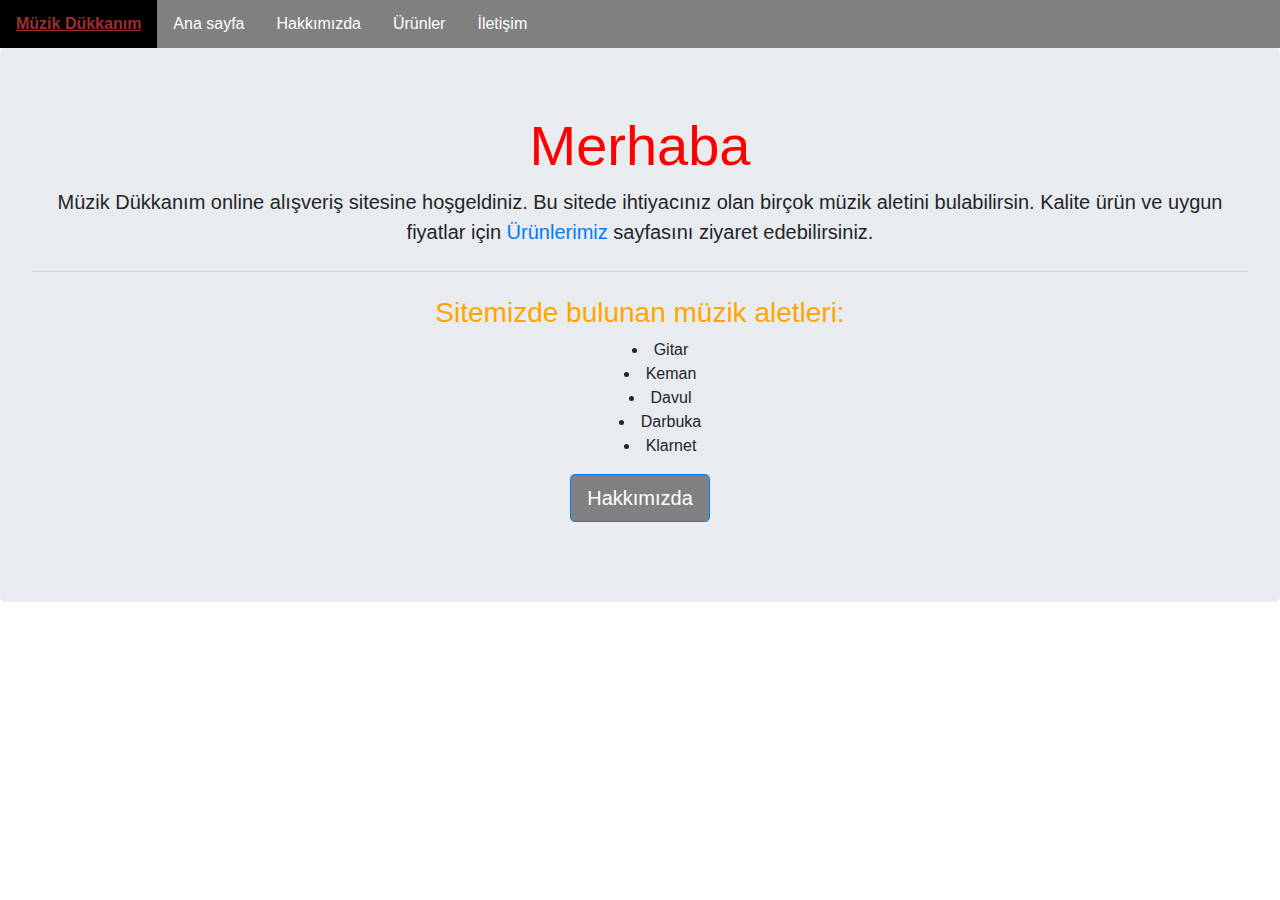
<file: index.html>
<!doctype html>
<html lang="en">
  <head>
    <!-- Required meta tags -->
    <meta charset="utf-8">
    <meta name="viewport" content="width=device-width, initial-scale=1, shrink-to-fit=no">

    <!-- Bootstrap CSS -->
    <link rel="stylesheet" href="https://cdn.jsdelivr.net/npm/bootstrap@4.0.0/dist/css/bootstrap.min.css" integrity="sha384-Gn5384xqQ1aoWXA+058RXPxPg6fy4IWvTNh0E263XmFcJlSAwiGgFAW/dAiS6JXm" crossorigin="anonymous">
    <link rel="stylesheet" type="text/css" href="css.css">
    <title>Müzik Dükkanım</title>
  </head>
  <body>
    <!-- Optional JavaScript -->
    <!-- jQuery first, then Popper.js, then Bootstrap JS -->
    <script src="https://code.jquery.com/jquery-3.2.1.slim.min.js" integrity="sha384-KJ3o2DKtIkvYIK3UENzmM7KCkRr/rE9/Qpg6aAZGJwFDMVNA/GpGFF93hXpG5KkN" crossorigin="anonymous"></script>
    <script src="https://cdn.jsdelivr.net/npm/popper.js@1.12.9/dist/umd/popper.min.js" integrity="sha384-ApNbgh9B+Y1QKtv3Rn7W3mgPxhU9K/ScQsAP7hUibX39j7fakFPskvXusvfa0b4Q" crossorigin="anonymous"></script>
    <script src="https://cdn.jsdelivr.net/npm/bootstrap@4.0.0/dist/js/bootstrap.min.js" integrity="sha384-JZR6Spejh4U02d8jOt6vLEHfe/JQGiRRSQQxSfFWpi1MquVdAyjUar5+76PVCmYl" crossorigin="anonymous"></script>
    
    <div style="background-color: gray;">
        <ul class="ul">
            <li class="li"><a href="index.html" style="color:brown; font-weight: bold; ">Müzik Dükkanım</a></li>
            <li class="li"><a href="index.html">Ana sayfa</a></li>
            <li class="li"><a href="hakkimizda.html">Hakkımızda</a></li>
            <li class="li"><a href="urunler.html">Ürünler</a></li>
            <li class="li"><a href="iletisim.html">İletişim</a></li>
        </ul>
    </div>

    <div class="jumbotron" style="text-align:center;">
        <h1 class="display-4" style="color:red">Merhaba</h1>
        <p class="lead">Müzik Dükkanım online alışveriş sitesine hoşgeldiniz. Bu sitede ihtiyacınız olan birçok müzik aletini bulabilirsin. Kalite ürün ve uygun fiyatlar için <a href="urunler.html">Ürünlerimiz</a> sayfasını ziyaret edebilirsiniz.</p>
        <hr class="my-4">
        <h3 style="color:orange;">Sitemizde bulunan müzik aletleri:</h3>
        <ul style="list-style-position: inside;">
            <li>Gitar</li>
            <li>Keman</li>
            <li>Davul</li>
            <li>Darbuka</li>
            <li>Klarnet</li>
        </ul>
        <p class="lead">
          <a class="btn btn-primary btn-lg" href="hakkimizda.html" role="button">Hakkımızda</a>
        </p>
    </div>



</body>
</html>
</file>
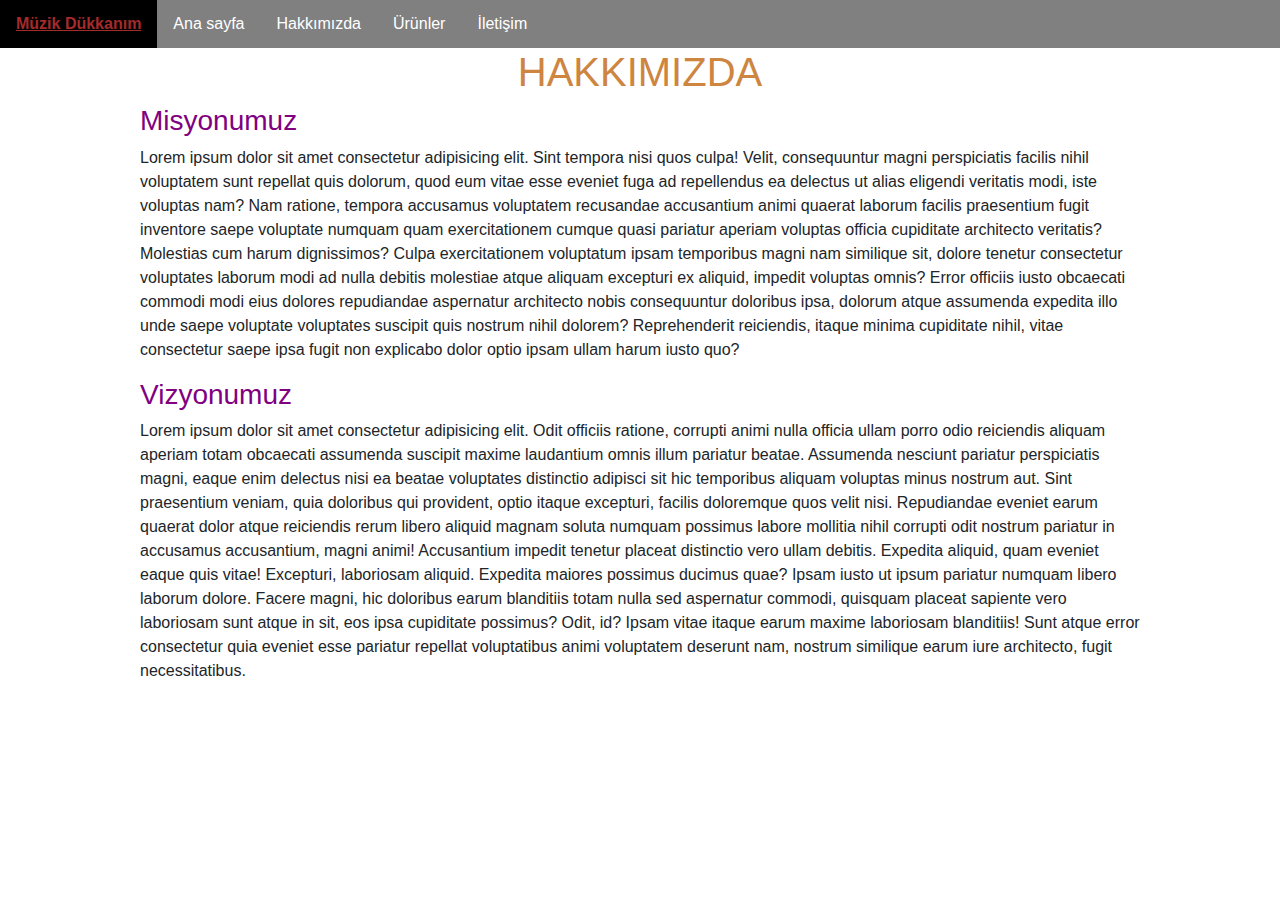
<file: hakkimizda.html>
<!doctype html>
<html lang="en">
  <head>
    <!-- Required meta tags -->
    <meta charset="utf-8">
    <meta name="viewport" content="width=device-width, initial-scale=1, shrink-to-fit=no">

    <!-- Bootstrap CSS -->
    <link rel="stylesheet" href="https://cdn.jsdelivr.net/npm/bootstrap@4.0.0/dist/css/bootstrap.min.css" integrity="sha384-Gn5384xqQ1aoWXA+058RXPxPg6fy4IWvTNh0E263XmFcJlSAwiGgFAW/dAiS6JXm" crossorigin="anonymous">
    <link rel="stylesheet" type="text/css" href="css.css">
    <title>Müzik Dükkanım</title>
  </head>
  <body>
    <!-- Optional JavaScript -->
    <!-- jQuery first, then Popper.js, then Bootstrap JS -->
    <script src="https://code.jquery.com/jquery-3.2.1.slim.min.js" integrity="sha384-KJ3o2DKtIkvYIK3UENzmM7KCkRr/rE9/Qpg6aAZGJwFDMVNA/GpGFF93hXpG5KkN" crossorigin="anonymous"></script>
    <script src="https://cdn.jsdelivr.net/npm/popper.js@1.12.9/dist/umd/popper.min.js" integrity="sha384-ApNbgh9B+Y1QKtv3Rn7W3mgPxhU9K/ScQsAP7hUibX39j7fakFPskvXusvfa0b4Q" crossorigin="anonymous"></script>
    <script src="https://cdn.jsdelivr.net/npm/bootstrap@4.0.0/dist/js/bootstrap.min.js" integrity="sha384-JZR6Spejh4U02d8jOt6vLEHfe/JQGiRRSQQxSfFWpi1MquVdAyjUar5+76PVCmYl" crossorigin="anonymous"></script>
    
    <div style="background-color: gray;">
        <ul class="ul">
            <li class="li"><a href="index.html" style="color:brown; font-weight: bold; ">Müzik Dükkanım</a></li>
            <li class="li"><a href="index.html">Ana sayfa</a></li>
            <li class="li"><a href="hakkimizda.html">Hakkımızda</a></li>
            <li class="li"><a href="urunler.html">Ürünler</a></li>
            <li class="li"><a href="iletisim.html">İletişim</a></li>
        </ul>
    </div>

    <h1 style="color:peru; text-align: center;">HAKKIMIZDA</h1>
    <div style="width: 1000px; margin:auto">
      <h3 style="color:purple;">Misyonumuz</h3>
      <p>Lorem ipsum dolor sit amet consectetur adipisicing elit. Sint tempora nisi quos culpa! Velit, consequuntur magni perspiciatis facilis nihil voluptatem sunt repellat quis dolorum, quod eum vitae esse eveniet fuga ad repellendus ea delectus ut alias eligendi veritatis modi, iste voluptas nam? Nam ratione, tempora accusamus voluptatem recusandae accusantium animi quaerat laborum facilis praesentium fugit inventore saepe voluptate numquam quam exercitationem cumque quasi pariatur aperiam voluptas officia cupiditate architecto veritatis? Molestias cum harum dignissimos? Culpa exercitationem voluptatum ipsam temporibus magni nam similique sit, dolore tenetur consectetur voluptates laborum modi ad nulla debitis molestiae atque aliquam excepturi ex aliquid, impedit voluptas omnis? Error officiis iusto obcaecati commodi modi eius dolores repudiandae aspernatur architecto nobis consequuntur doloribus ipsa, dolorum atque assumenda expedita illo unde saepe voluptate voluptates suscipit quis nostrum nihil dolorem? Reprehenderit reiciendis, itaque minima cupiditate nihil, vitae consectetur saepe ipsa fugit non explicabo dolor optio ipsam ullam harum iusto quo?</p>
    </div>
    <div style="width: 1000px; margin:auto">
      <h3 style="color:purple;">Vizyonumuz</h3>
      <p>Lorem ipsum dolor sit amet consectetur adipisicing elit. Odit officiis ratione, corrupti animi nulla officia ullam porro odio reiciendis aliquam aperiam totam obcaecati assumenda suscipit maxime laudantium omnis illum pariatur beatae. Assumenda nesciunt pariatur perspiciatis magni, eaque enim delectus nisi ea beatae voluptates distinctio adipisci sit hic temporibus aliquam voluptas minus nostrum aut. Sint praesentium veniam, quia doloribus qui provident, optio itaque excepturi, facilis doloremque quos velit nisi. Repudiandae eveniet earum quaerat dolor atque reiciendis rerum libero aliquid magnam soluta numquam possimus labore mollitia nihil corrupti odit nostrum pariatur in accusamus accusantium, magni animi! Accusantium impedit tenetur placeat distinctio vero ullam debitis. Expedita aliquid, quam eveniet eaque quis vitae! Excepturi, laboriosam aliquid. Expedita maiores possimus ducimus quae? Ipsam iusto ut ipsum pariatur numquam libero laborum dolore. Facere magni, hic doloribus earum blanditiis totam nulla sed aspernatur commodi, quisquam placeat sapiente vero laboriosam sunt atque in sit, eos ipsa cupiditate possimus? Odit, id? Ipsam vitae itaque earum maxime laboriosam blanditiis! Sunt atque error consectetur quia eveniet esse pariatur repellat voluptatibus animi voluptatem deserunt nam, nostrum similique earum iure architecto, fugit necessitatibus.</p>
    </div>

  </body>
</html>
</file>
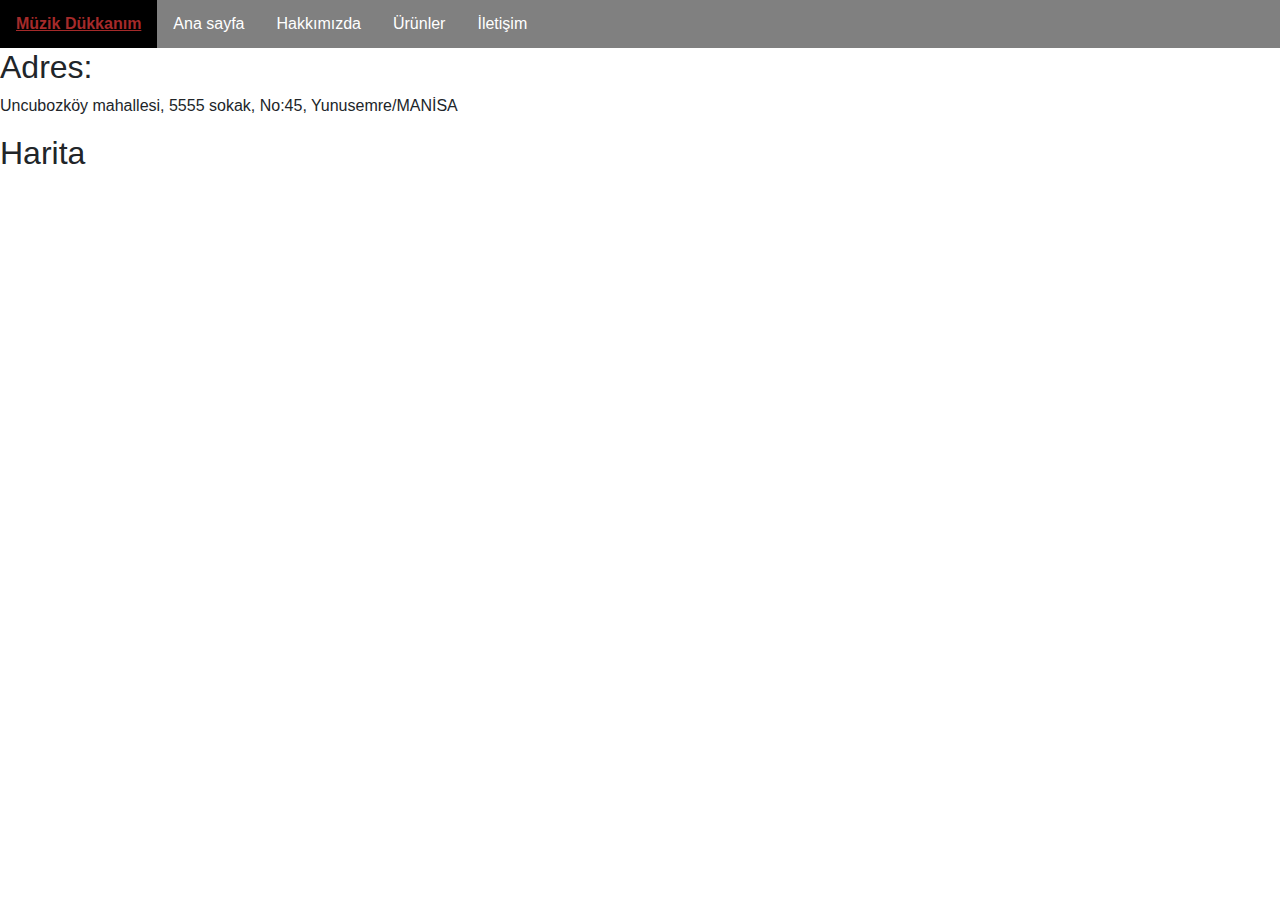
<file: iletisim.html>
<!doctype html>
<html lang="en">
  <head>
    <!-- Required meta tags -->
    <meta charset="utf-8">
    <meta name="viewport" content="width=device-width, initial-scale=1, shrink-to-fit=no">

    <!-- Bootstrap CSS -->
    <link rel="stylesheet" href="https://cdn.jsdelivr.net/npm/bootstrap@4.0.0/dist/css/bootstrap.min.css" integrity="sha384-Gn5384xqQ1aoWXA+058RXPxPg6fy4IWvTNh0E263XmFcJlSAwiGgFAW/dAiS6JXm" crossorigin="anonymous">
    <link rel="stylesheet" type="text/css" href="css.css">
    <title>Müzik Dükkanım</title>
  </head>
  <body>
    <!-- Optional JavaScript -->
    <!-- jQuery first, then Popper.js, then Bootstrap JS -->
    <script src="https://code.jquery.com/jquery-3.2.1.slim.min.js" integrity="sha384-KJ3o2DKtIkvYIK3UENzmM7KCkRr/rE9/Qpg6aAZGJwFDMVNA/GpGFF93hXpG5KkN" crossorigin="anonymous"></script>
    <script src="https://cdn.jsdelivr.net/npm/popper.js@1.12.9/dist/umd/popper.min.js" integrity="sha384-ApNbgh9B+Y1QKtv3Rn7W3mgPxhU9K/ScQsAP7hUibX39j7fakFPskvXusvfa0b4Q" crossorigin="anonymous"></script>
    <script src="https://cdn.jsdelivr.net/npm/bootstrap@4.0.0/dist/js/bootstrap.min.js" integrity="sha384-JZR6Spejh4U02d8jOt6vLEHfe/JQGiRRSQQxSfFWpi1MquVdAyjUar5+76PVCmYl" crossorigin="anonymous"></script>
    
    <div style="background-color: gray;">
        <ul class="ul">
            <li class="li"><a href="index.html" style="color:brown; font-weight: bold; ">Müzik Dükkanım</a></li>
            <li class="li"><a href="index.html">Ana sayfa</a></li>
            <li class="li"><a href="hakkimizda.html">Hakkımızda</a></li>
            <li class="li"><a href="urunler.html">Ürünler</a></li>
            <li class="li"><a href="iletisim.html">İletişim</a></li>
        </ul>
    </div>

    <h2>Adres:</h2>
    <p>Uncubozköy mahallesi, 5555 sokak, No:45, Yunusemre/MANİSA</p>

    <h2>Harita</h2>
    <iframe src="https://www.google.com/maps/embed?pb=!1m18!1m12!1m3!1d12470.954978319489!2d27.3820925!3d38.60888305!2m3!1f0!2f0!3f0!3m2!1i1024!2i768!4f13.1!3m3!1m2!1s0x14b99cddb5546b47%3A0xdd380f5428aea900!2sUncubozk%C3%B6y%2C%20Yunusemre%2FManisa!5e0!3m2!1str!2str!4v1653309257412!5m2!1str!2str" width="600" height="450" style="border:0;" allowfullscreen="" loading="lazy" referrerpolicy="no-referrer-when-downgrade"></iframe>

  </body>
</html>
</file>
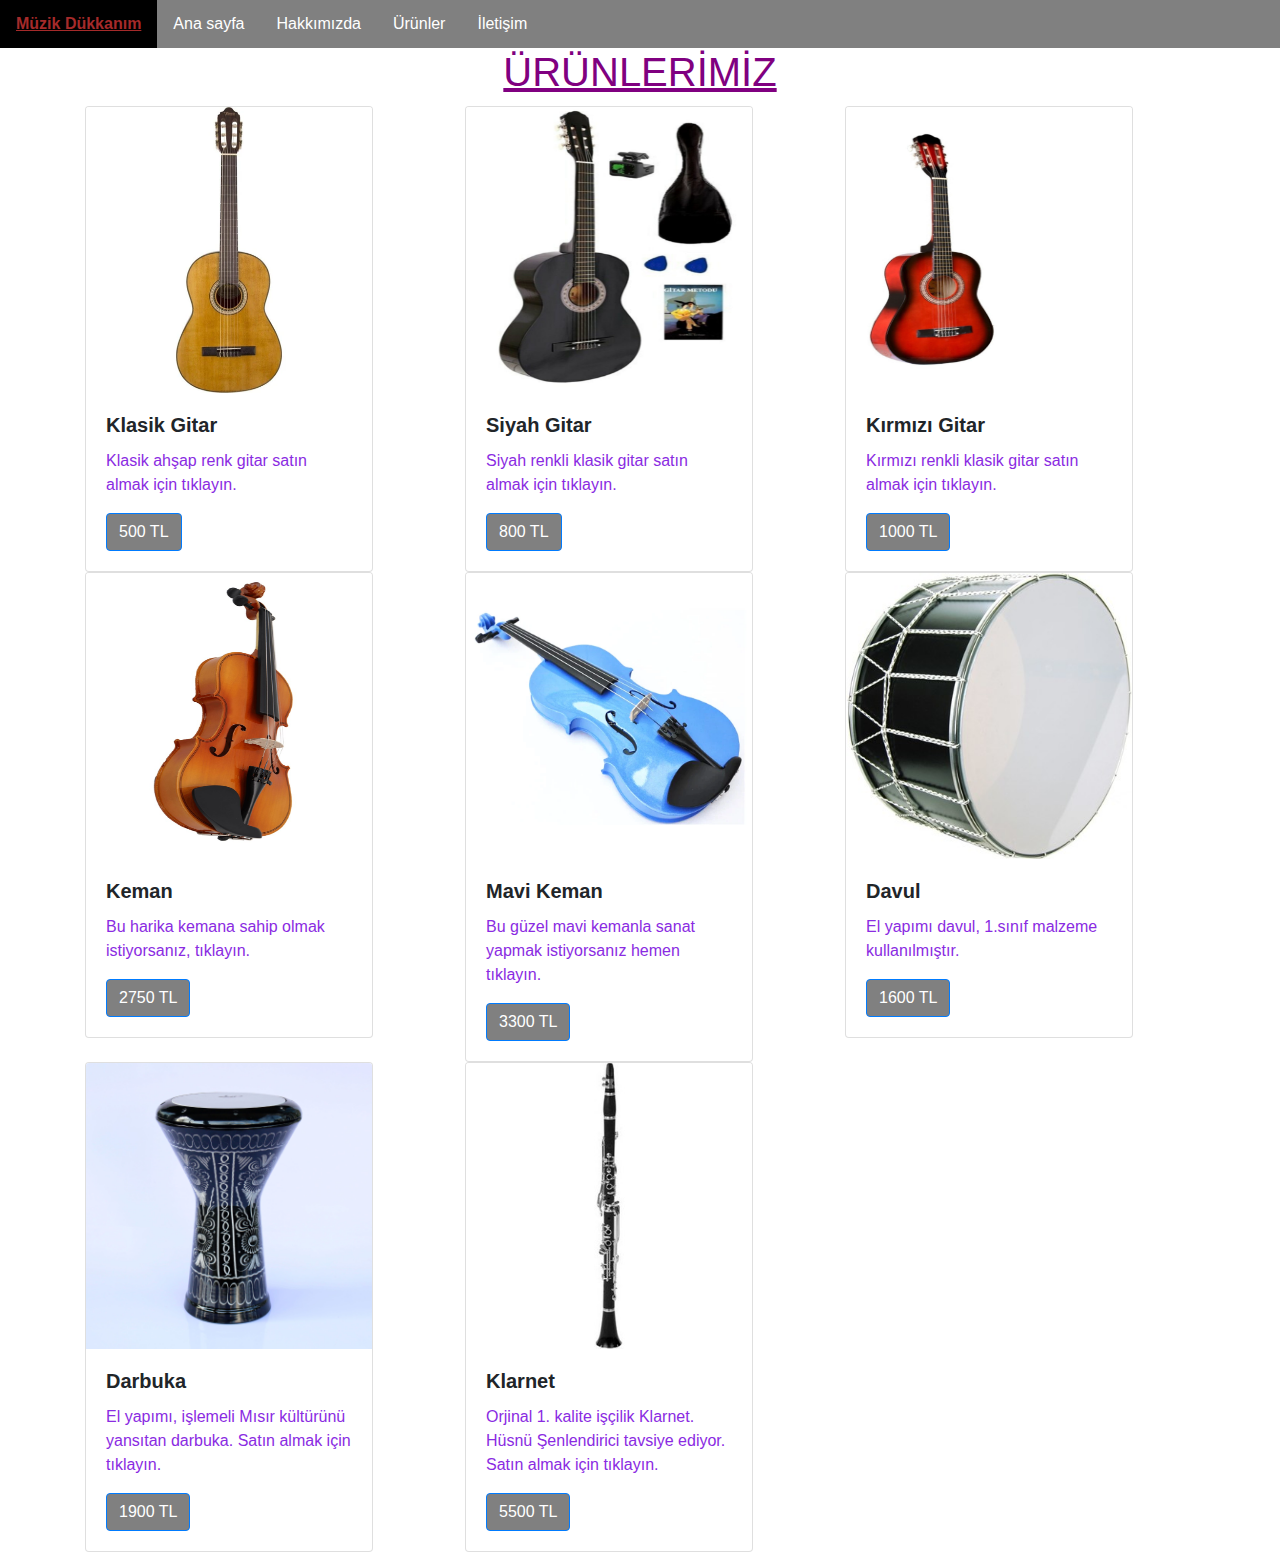
<file: urunler.html>
<!doctype html>
<html lang="en">
  <head>
    <!-- Required meta tags -->
    <meta charset="utf-8">
    <meta name="viewport" content="width=device-width, initial-scale=1, shrink-to-fit=no">

    <!-- Bootstrap CSS -->
    <link rel="stylesheet" href="https://cdn.jsdelivr.net/npm/bootstrap@4.0.0/dist/css/bootstrap.min.css" integrity="sha384-Gn5384xqQ1aoWXA+058RXPxPg6fy4IWvTNh0E263XmFcJlSAwiGgFAW/dAiS6JXm" crossorigin="anonymous">
    <link rel="stylesheet" type="text/css" href="css.css">
    <title>Müzik Dükkanım</title>
  </head>
  <body>
    <!-- Optional JavaScript -->
    <!-- jQuery first, then Popper.js, then Bootstrap JS -->
    <script src="https://code.jquery.com/jquery-3.2.1.slim.min.js" integrity="sha384-KJ3o2DKtIkvYIK3UENzmM7KCkRr/rE9/Qpg6aAZGJwFDMVNA/GpGFF93hXpG5KkN" crossorigin="anonymous"></script>
    <script src="https://cdn.jsdelivr.net/npm/popper.js@1.12.9/dist/umd/popper.min.js" integrity="sha384-ApNbgh9B+Y1QKtv3Rn7W3mgPxhU9K/ScQsAP7hUibX39j7fakFPskvXusvfa0b4Q" crossorigin="anonymous"></script>
    <script src="https://cdn.jsdelivr.net/npm/bootstrap@4.0.0/dist/js/bootstrap.min.js" integrity="sha384-JZR6Spejh4U02d8jOt6vLEHfe/JQGiRRSQQxSfFWpi1MquVdAyjUar5+76PVCmYl" crossorigin="anonymous"></script>
    
    <div style="background-color: gray;">
        <ul class="ul">
            <li class="li"><a href="index.html" style="color:brown; font-weight: bold; ">Müzik Dükkanım</a></li>
            <li class="li"><a href="index.html">Ana sayfa</a></li>
            <li class="li"><a href="hakkimizda.html">Hakkımızda</a></li>
            <li class="li"><a href="urunler.html">Ürünler</a></li>
            <li class="li"><a href="iletisim.html">İletişim</a></li>
        </ul>
    </div>

    <h1 style="color:purple; text-align:center; text-decoration: underline;">ÜRÜNLERİMİZ</h1>
    <div class="container" style="margin-top: 10px ;">
      <div class="row">
        <div class="col-sm-4">
          <div class="card" style="width: 18rem;">
            <img src="gitar.jpg" class="card-img-top" alt="ahsap gitar">
            <div class="card-body">
              <h5 class="card-title">Klasik Gitar</h5>
              <p class="card-text">Klasik ahşap renk gitar satın almak için tıklayın.</p>
              <a href="#" class="btn btn-primary">500 TL</a>
            </div>
          </div>
        </div>
        <div class="col-sm-4">
          <div class="card" style="width: 18rem;">
            <img src="siyahgitar.jpg" class="card-img-top" alt="siyah gitar" width="286px" height="286px">
            <div class="card-body">
              <h5 class="card-title">Siyah Gitar</h5>
              <p class="card-text">Siyah renkli klasik gitar satın almak için tıklayın.</p>
              <a href="#" class="btn btn-primary">800 TL</a>
            </div>
          </div>
        </div>
        <div class="col-sm-4">
          <div class="card" style="width: 18rem;">
            <img src="redgitar.jpg" class="card-img-top" alt="kırmızı gitar" width="286px" height="286px">
            <div class="card-body">
              <h5 class="card-title">Kırmızı Gitar</h5>
              <p class="card-text">Kırmızı renkli klasik gitar satın almak için tıklayın.</p>
              <a href="#" class="btn btn-primary">1000 TL</a>
            </div>
          </div>
        </div>
        <div class="col-sm-4">
          <div class="card" style="width: 18rem;">
            <img src="keman1.png" class="card-img-top" alt="keman" width="286px" height="286px">
            <div class="card-body">
              <h5 class="card-title">Keman</h5>
              <p class="card-text">Bu harika kemana sahip olmak istiyorsanız, tıklayın.</p>
              <a href="#" class="btn btn-primary">2750 TL</a>
            </div>
          </div>
        </div>
        <div class="col-sm-4">
          <div class="card" style="width: 18rem;">
            <img src="keman2.webp" class="card-img-top" alt="keman" width="286px" height="286px">
            <div class="card-body">
              <h5 class="card-title">Mavi Keman</h5>
              <p class="card-text">Bu güzel mavi kemanla sanat yapmak istiyorsanız hemen tıklayın.</p>
              <a href="#" class="btn btn-primary">3300 TL</a>
            </div>
          </div>
        </div>
        <div class="col-sm-4">
          <div class="card" style="width: 18rem;">
            <img src="davul.jpg" class="card-img-top" alt="davul" width="286px" height="286px">
            <div class="card-body">
              <h5 class="card-title">Davul</h5>
              <p class="card-text">El yapımı davul, 1.sınıf malzeme kullanılmıştır.</p>
              <a href="#" class="btn btn-primary">1600 TL</a>
            </div>
          </div>
        </div>
        <div class="col-sm-4">
          <div class="card" style="width: 18rem;">
            <img src="darbuka.jpg" class="card-img-top" alt="darbuka" width="286px" height="286px">
            <div class="card-body">
              <h5 class="card-title">Darbuka</h5>
              <p class="card-text">El yapımı, işlemeli Mısır kültürünü yansıtan darbuka. Satın almak için tıklayın.</p>
              <a href="#" class="btn btn-primary">1900 TL</a>
            </div>
          </div>
        </div>
        <div class="col-sm-4">
          <div class="card" style="width: 18rem;">
            <img src="klarnet.jpg" class="card-img-top" alt="klarnet" width="286px" height="286px">
            <div class="card-body">
              <h5 class="card-title">Klarnet</h5>
              <p class="card-text">Orjinal 1. kalite işçilik Klarnet. Hüsnü Şenlendirici tavsiye ediyor. Satın almak için tıklayın.</p>
              <a href="#" class="btn btn-primary">5500 TL</a>
            </div>
          </div>
        </div>
      </div>
    </div>
    


  </body>
</html>
</file>
<file: css.css>
.ul {
    list-style-type: none;
    margin: 0;
    padding: 0;
    overflow: hidden;
}
.li {
    float: left;
}

li a {
    display: block;
    padding:12px 16px;
    background-color: gray;
    color:white;
    text-decoration:none; 
}
li a:hover{
    background-color: black; 
}

.jumbotron{
    background-color:  #E9ECEF;
}

.card{
    float: left;
}

.card-text{
    color: blueviolet;
}

.card-title{
    font-weight: bold;
}

.btn{
    background-color: gray;
}
</file>
